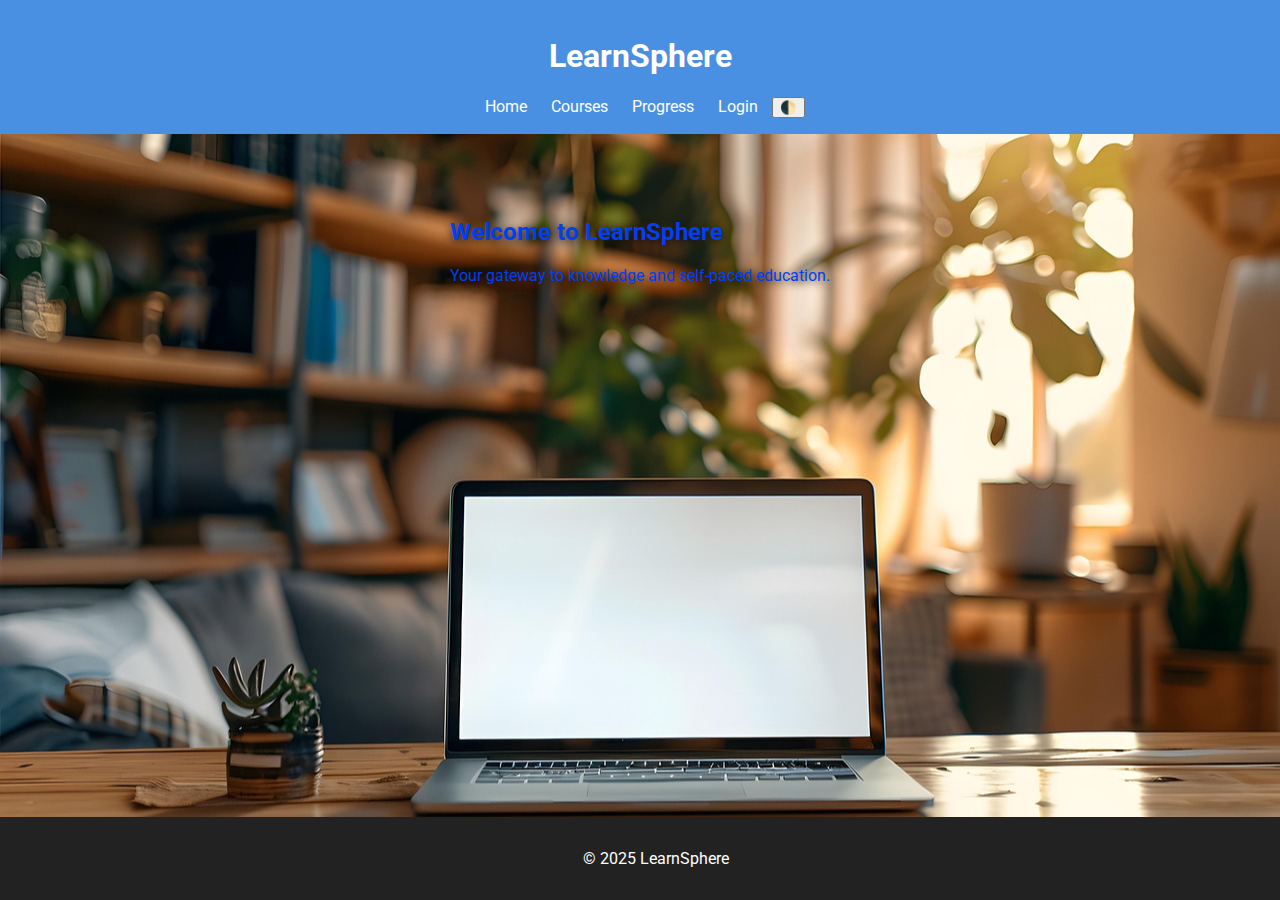
<file: index.html>
<!-- index.html -->
<!DOCTYPE html>
<html lang="en">
<head>
  <meta charset="UTF-8" />
  <meta name="viewport" content="width=device-width, initial-scale=1.0" />
  <title>E-Learning Platform</title>
  <link rel="stylesheet" href="styles.css" />
  <link href="https://fonts.googleapis.com/css2?family=Roboto:wght@400;700&display=swap" rel="stylesheet">
</head>
<body>
  <header>
    <h1>LearnSphere</h1>
    <nav>
      <a href="index.html">Home</a>
      <a href="courses.html">Courses</a>
      <a href="progress.html">Progress</a>
      <a href="login.html">Login</a>
      <button id="toggle-theme">🌓</button>
    </nav>
  </header>
  <main class="hero fade-in">
    <h2>Welcome to LearnSphere</h2>
    <p>Your gateway to knowledge and self-paced education.</p>
  </main>
  <footer>
    <p>&copy; 2025 LearnSphere</p>
  </footer>
  <script src="script.js"></script>
</body>
</html>
</file>
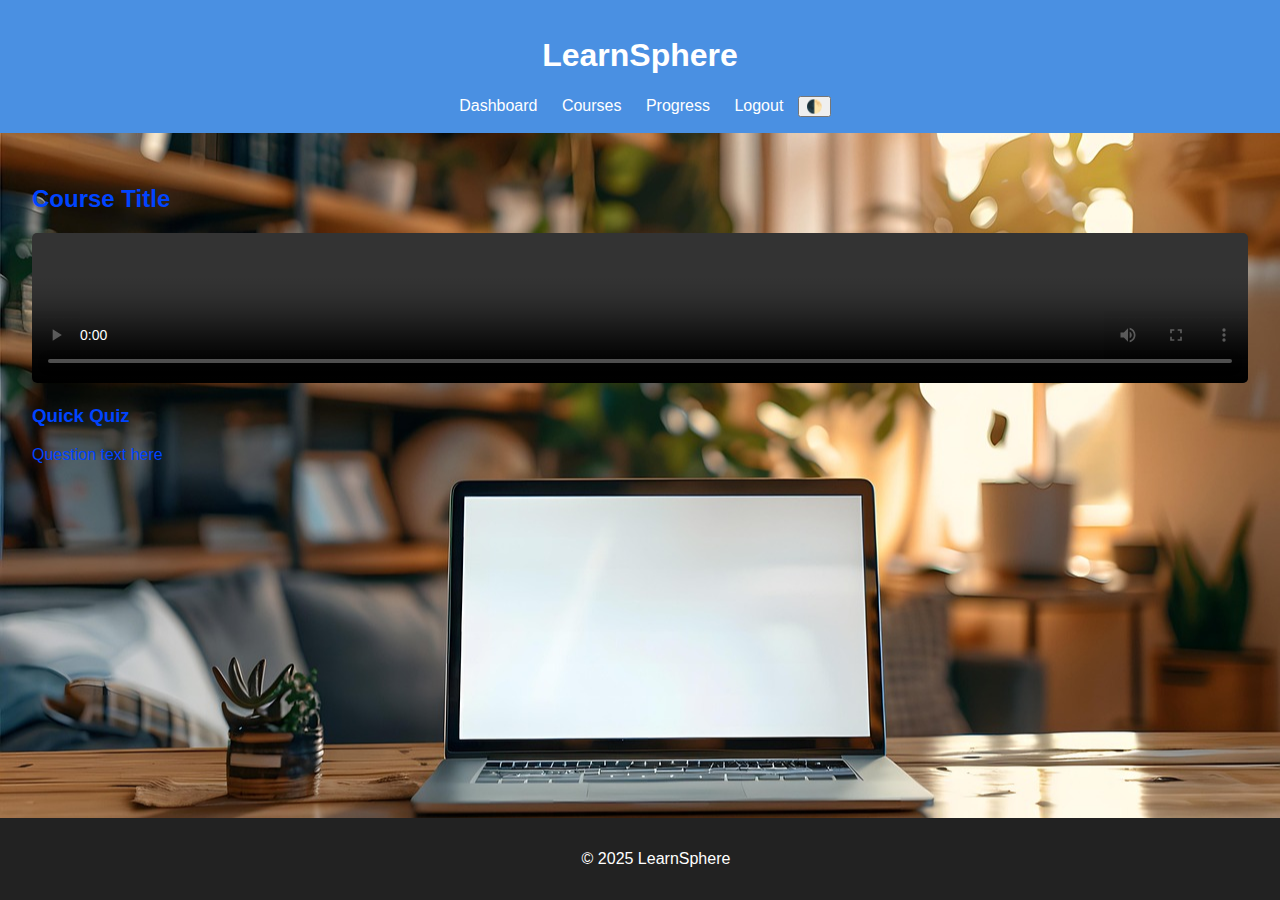
<file: course-detail.html>
<!-- course-detail.html -->
<!DOCTYPE html>
<html lang="en">
<head>
  <meta charset="UTF-8" />
  <meta name="viewport" content="width=device-width, initial-scale=1.0" />
  <title>Course Detail</title>
  <link rel="stylesheet" href="styles.css" />
</head>
<body>
  <header>
    <h1>LearnSphere</h1>
    <nav>
      <a href="dashboard.html">Dashboard</a>
      <a href="courses.html">Courses</a>
      <a href="progress.html">Progress</a>
      <a href="index.html" onclick="logout()">Logout</a>
      <button id="toggle-theme">🌓</button>
    </nav>
  </header>
  <main class="fade-in">
    <h2 id="course-title">Course Title</h2>
    <video id="course-video" controls width="100%"></video>
    <h3>Quick Quiz</h3>
    <div id="quiz-container">
      <p id="quiz-question">Question text here</p>
      <div id="quiz-options"></div>
    </div>
  </main>
  <footer>
    <p>&copy; 2025 LearnSphere</p>
  </footer>
  <script src="script.js"></script>
</body>
</html>
</file>
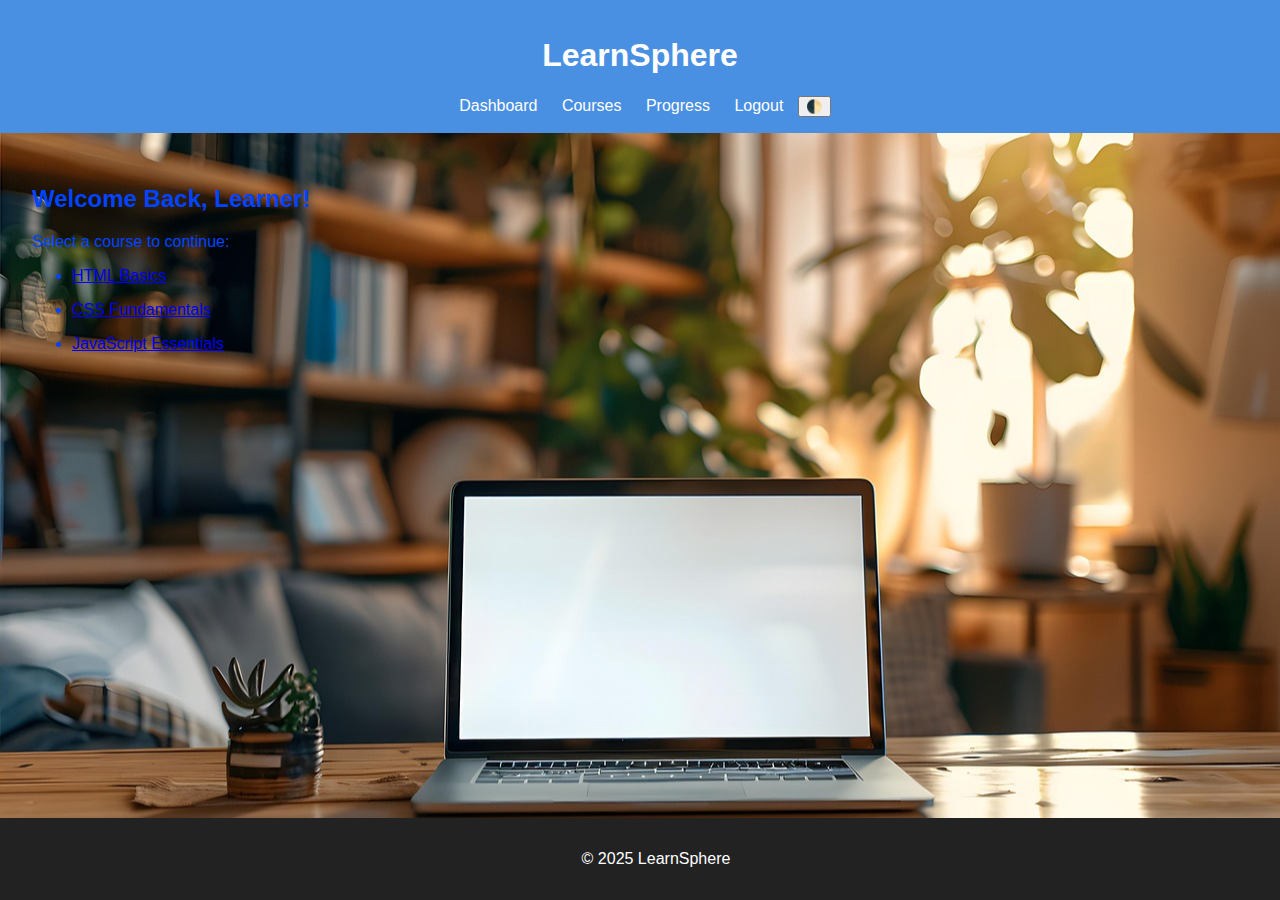
<file: dashboard.html>
<!-- dashboard.html -->
<!DOCTYPE html>
<html lang="en">
<head>
  <meta charset="UTF-8" />
  <meta name="viewport" content="width=device-width, initial-scale=1.0" />
  <title>Dashboard</title>
  <link rel="stylesheet" href="styles.css" />
</head>
<body>
  <header>
    <h1>LearnSphere</h1>
    <nav>
      <a href="dashboard.html">Dashboard</a>
      <a href="courses.html">Courses</a>
      <a href="progress.html">Progress</a>
      <a href="index.html" onclick="logout()">Logout</a>
      <button id="toggle-theme">🌓</button>
    </nav>
  </header>
  <main class="fade-in">
    <h2>Welcome Back, Learner!</h2>
    <p>Select a course to continue:</p>
    <ul class="progress-list">
      <li><a href="course-detail.html?course=html">HTML Basics</a></li>
      <li><a href="course-detail.html?course=css">CSS Fundamentals</a></li>
      <li><a href="course-detail.html?course=js">JavaScript Essentials</a></li>
    </ul>
  </main>
  <footer>
    <p>&copy; 2025 LearnSphere</p>
  </footer>
  <script src="script.js"></script>
</body>
</html>
</file>
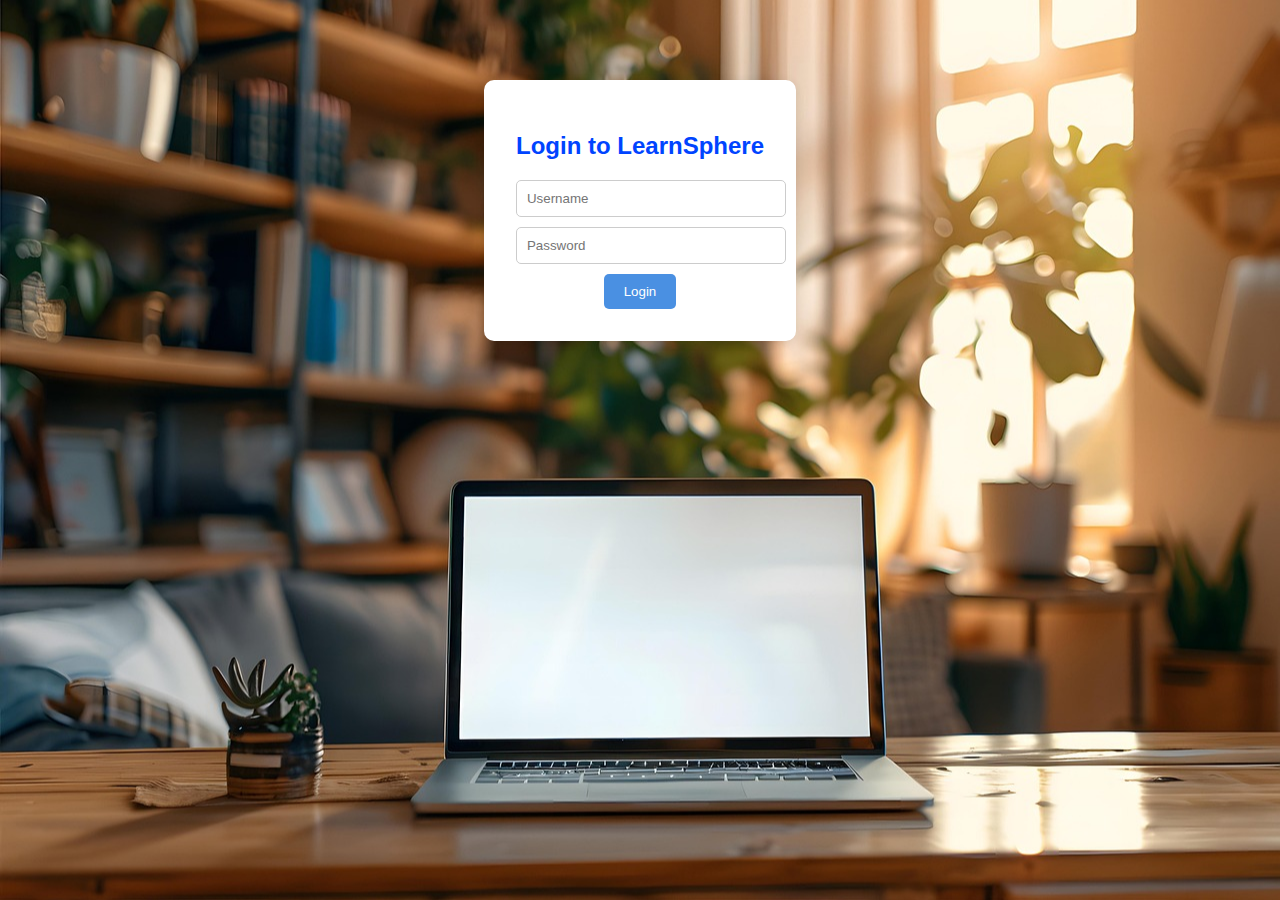
<file: login.html>
<!-- login.html -->
<!DOCTYPE html>
<html lang="en">
<head>
  <meta charset="UTF-8">
  <meta name="viewport" content="width=device-width, initial-scale=1.0">
  <title>Login</title>
  <link rel="stylesheet" href="styles.css">
</head>
<body>
  <div class="login-container fade-in">
    <h2>Login to LearnSphere</h2>
    <form id="loginForm">
      <input type="text" placeholder="Username" required />
      <input type="password" placeholder="Password" required />
      <button type="submit">Login</button>
    </form>
  </div>
  <script src="script.js"></script>
</body>
</html>
</file>
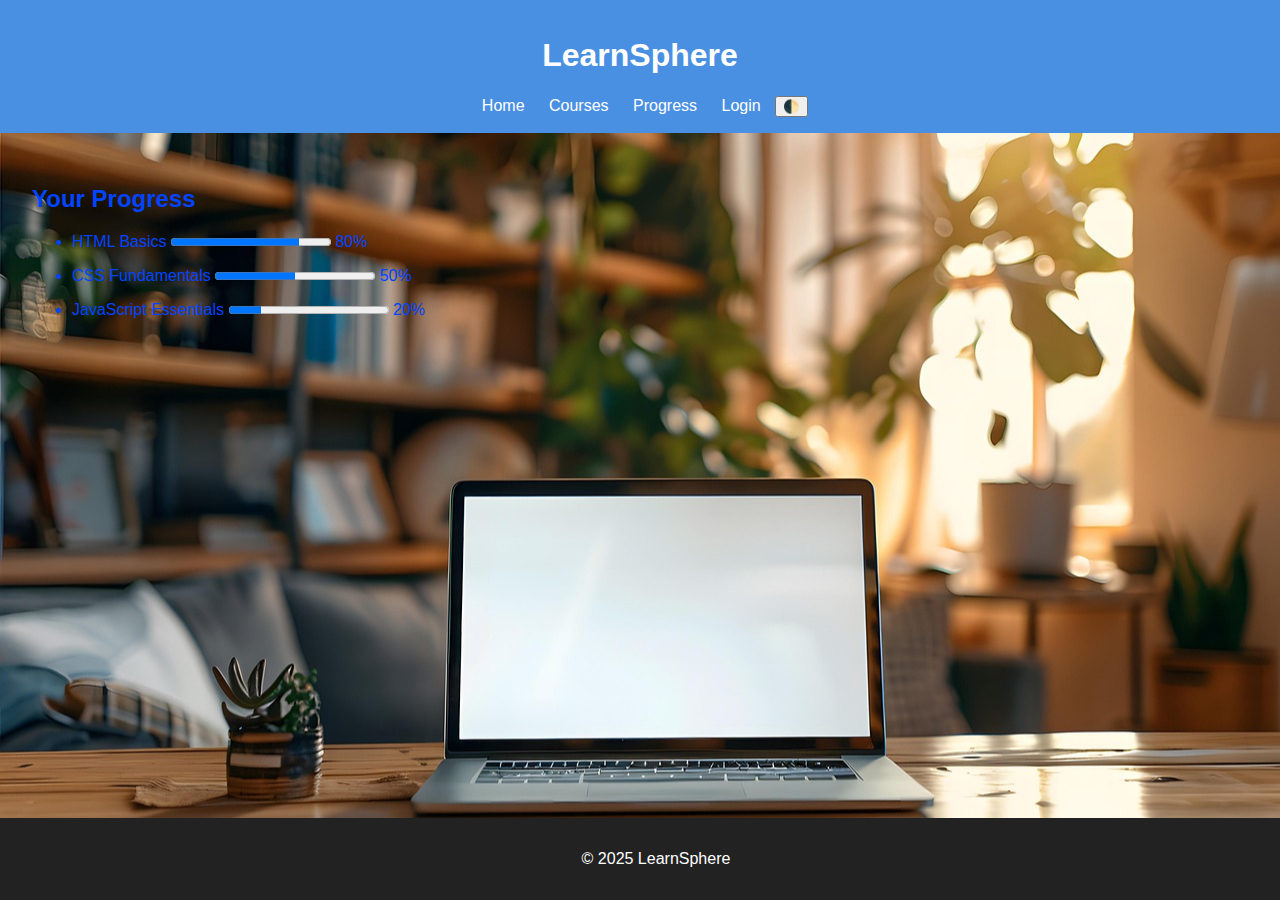
<file: progress.html>
<!-- progress.html -->
<!DOCTYPE html>
<html lang="en">
<head>
  <meta charset="UTF-8" />
  <meta name="viewport" content="width=device-width, initial-scale=1.0" />
  <title>Progress</title>
  <link rel="stylesheet" href="styles.css" />
</head>
<body>
  <header>
    <h1>LearnSphere</h1>
    <nav>
      <a href="index.html">Home</a>
      <a href="courses.html">Courses</a>
      <a href="progress.html">Progress</a>
      <a href="login.html">Login</a>
      <button id="toggle-theme">🌓</button>
    </nav>
  </header>
  <main>
    <h2>Your Progress</h2>
    <ul class="progress-list fade-in">
      <li>HTML Basics <progress value="80" max="100"></progress> 80%</li>
      <li>CSS Fundamentals <progress value="50" max="100"></progress> 50%</li>
      <li>JavaScript Essentials <progress value="20" max="100"></progress> 20%</li>
    </ul>
  </main>
  <footer>
    <p>&copy; 2025 LearnSphere</p>
  </footer>
  <script src="script.js"></script>
</body>
</html>
</file>
<file: styles.css>
body {
  font-family: 'Roboto', sans-serif;
  margin: 0;
  padding: 0;
  background-color: #f4f4f4;
  color:  #0044ff;
   min-height: 100vh;
  display: flex;
  flex-direction: column;
  background-image: url('background.jpg');
  background-size: cover;        /* Makes the image cover the whole page */
  background-repeat: no-repeat;  /* Prevents repeating */
  background-position: center;   /* Centers the image */
}

.hero {
  color: #0040f1; /* White text for strong contrast */
  text-shadow: 0 2px 8px rgba(0,0,0,0.7); /* Adds readability over images */
  padding: 2rem 2.5rem;
  max-width: 600px;
  margin: 2rem auto;
}
html, body {
  height: 100%;
  margin: 0;
  padding: 0;
}
header, footer {
  background-color: #4a90e2;
  color: white;
  padding: 1rem;
  text-align: center;
}

nav {
  margin-top: 10px;
}

nav a {
  margin: 0 10px;
  color: white;
  text-decoration: none;
}

nav a:hover {
  text-decoration: underline;
}

main {
  padding: 2rem;
}

.course-list, .progress-list {
  display: grid;
  gap: 1rem;
  margin-top: 1rem;
}

.course-card {
  background-color: white;
  padding: 1rem;
  border-radius: 10px;
  box-shadow: 0 2px 5px rgba(0,0,0,0.1);
}

video {
  width: 100%;
  border-radius: 5px;
}

.fade-in {
  animation: fadeIn 1s ease-in;
}

@keyframes fadeIn {
  from { opacity: 0; }
  to { opacity: 1; }
}

.login-container {
  max-width: 400px;
  margin: 5rem auto;
  padding: 2rem;
  background-color: white;
  border-radius: 10px;
  box-shadow: 0 2px 10px rgba(0,0,0,0.1);
  text-align: center;
}

.login-container input {
  display: block;
  width: 100%;
  padding: 10px;
  margin: 10px 0;
  border: 1px solid #ccc;
  border-radius: 5px;
}

.login-container button {
  padding: 10px 20px;
  background-color: #4a90e2;
  color: white;
  border: none;
  border-radius: 5px;
  cursor: pointer;
}

.login-container button:hover {
  background-color: #357ab8;
}

body.dark {
  background-color: #121212;
  color: #ddd;
}

body.dark header,
body.dark footer {
  background-color: #1f1f1f;
}

body.dark .course-card,
body.dark .login-container {
  background-color: #e2e1f2;
  color: #eee;
}

.filter-buttons button {
  margin-right: 10px;
  padding: 5px 10px;
  border-radius: 5px;
  border: none;
  background-color: #ddd;
  cursor: pointer;
}

.filter-buttons button:hover {
  background-color: #bbb;
}
footer {
  position: fixed;
  left: 0;
  bottom: 0;
  width: 100%;
  background: #222;
  color: #fff;
  padding: 1rem;
  text-align: center;
  z-index: 100;
}
</file>
